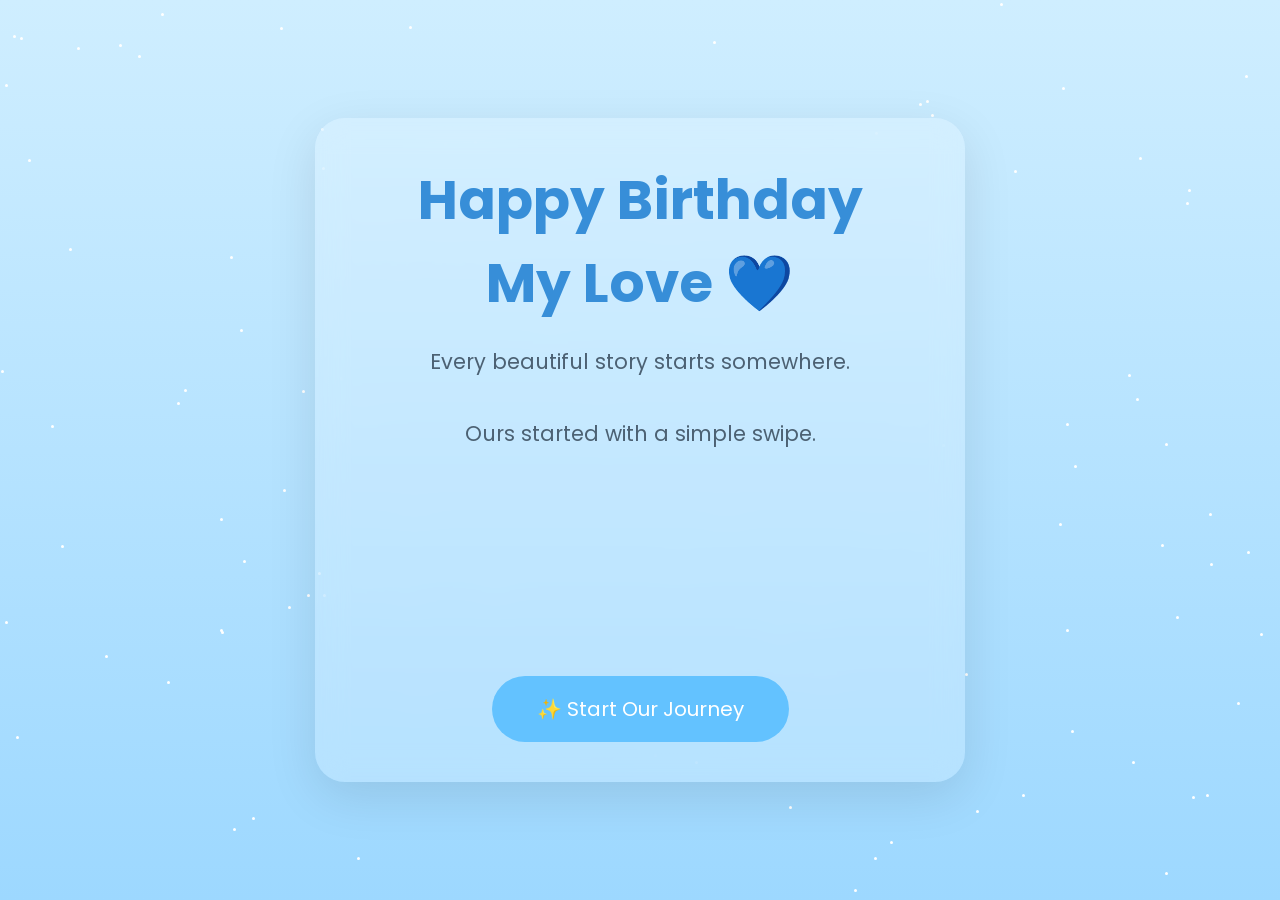
<file: index.html>
<!DOCTYPE html>
<html lang="en">
<head>

<meta charset="UTF-8">
<meta name="viewport" content="width=device-width, initial-scale=1.0">

<title>Happy Birthday ❤️</title>

<link rel="preconnect" href="https://fonts.googleapis.com">
<link href="https://fonts.googleapis.com/css2?family=Poppins:wght@300;400;600;700&display=swap" rel="stylesheet">

<link rel="stylesheet" href="css/style.css">

</head>

<body>

<div class="sky">

<div class="moon"></div>

<div id="stars"></div>

<div id="shooting-star"></div>

<div class="cloud cloud1"></div>
<div class="cloud cloud2"></div>

<div class="container">

<h1>

Happy Birthday

<br>

My Love 💙

</h1>

<p>

Every beautiful story starts somewhere.

<br><br>

Ours started with a simple swipe.

</p>

<div class="spotify">

<iframe style="border-radius:15px"
src="https://open.spotify.com/embed/track/1ko2lVN0vKGUl9zrU0qSlT"
width="100%"
height="152"
frameborder="0"
allowfullscreen=""
allow="autoplay; clipboard-write; encrypted-media; fullscreen; picture-in-picture">
</iframe>

</div>

<a href="story.html">

<button>

✨ Start Our Journey

</button>

</a>

</div>

</div>

<script src="js/app.js"></script>

</body>

</html>
</file>
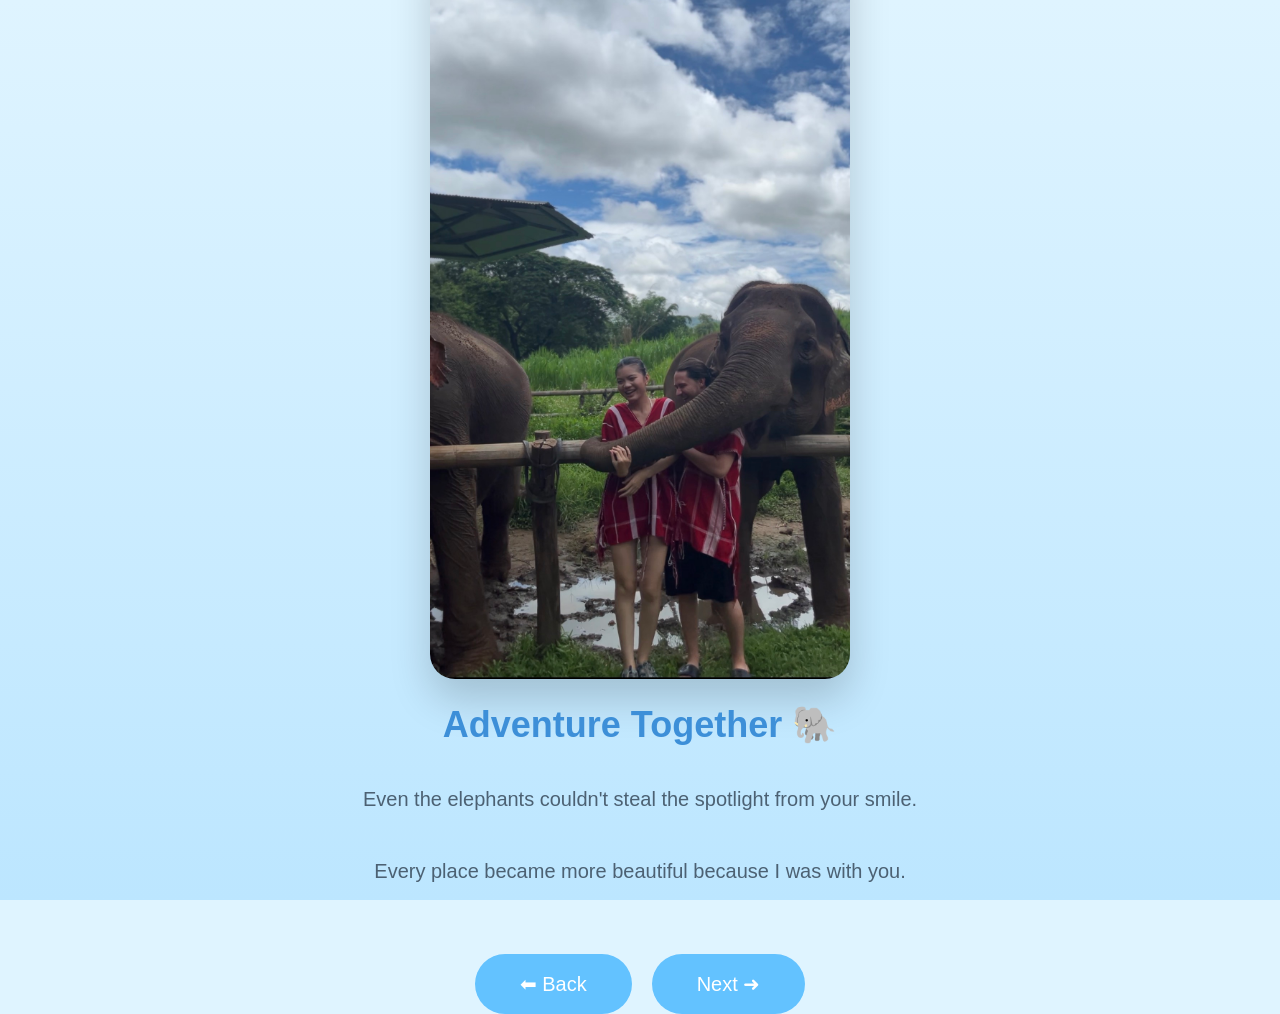
<file: memory2.html>
<!DOCTYPE html>
<html lang="en">
<head>
<meta charset="UTF-8">
<meta name="viewport" content="width=device-width, initial-scale=1.0">
<title>Memory 2</title>
<link rel="stylesheet" href="css/style.css">
</head>

<body>

<div class="memory">

<div class="progress">Memory 2 / 7 💙</div>

<img src="images/02.jpg">

<h2>Adventure Together 🐘</h2>

<p>
Even the elephants couldn't steal the spotlight from your smile.
<br><br>
Every place became more beautiful because I was with you.
</p>

<div class="nav">

<a href="memory1.html"><button>⬅ Back</button></a>

<a href="memory3.html"><button>Next ➜</button></a>

</div>

</div>

</body>
</html>
</file>
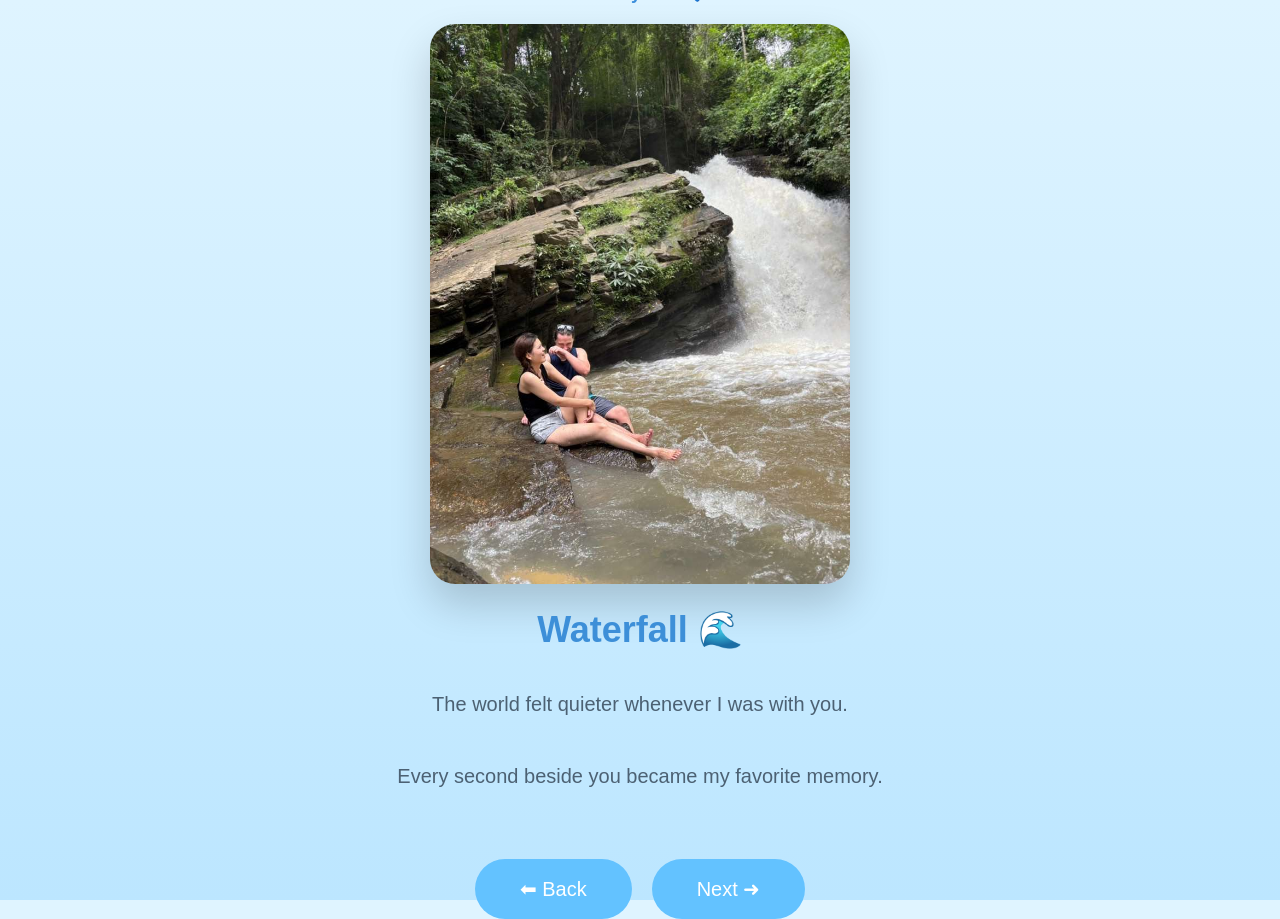
<file: memory3.html>
<!DOCTYPE html>
<html lang="en">
<head>
<meta charset="UTF-8">
<meta name="viewport" content="width=device-width, initial-scale=1.0">
<title>Memory 3</title>
<link rel="stylesheet" href="css/style.css">
</head>

<body>

<div class="memory">

<div class="progress">Memory 3 / 7 💙</div>

<img src="images/03.jpg">

<h2>Waterfall 🌊</h2>

<p>
The world felt quieter whenever I was with you.
<br><br>
Every second beside you became my favorite memory.
</p>

<div class="nav">

<a href="memory2.html"><button>⬅ Back</button></a>

<a href="memory4.html"><button>Next ➜</button></a>

</div>

</div>

</body>
</html>
</file>
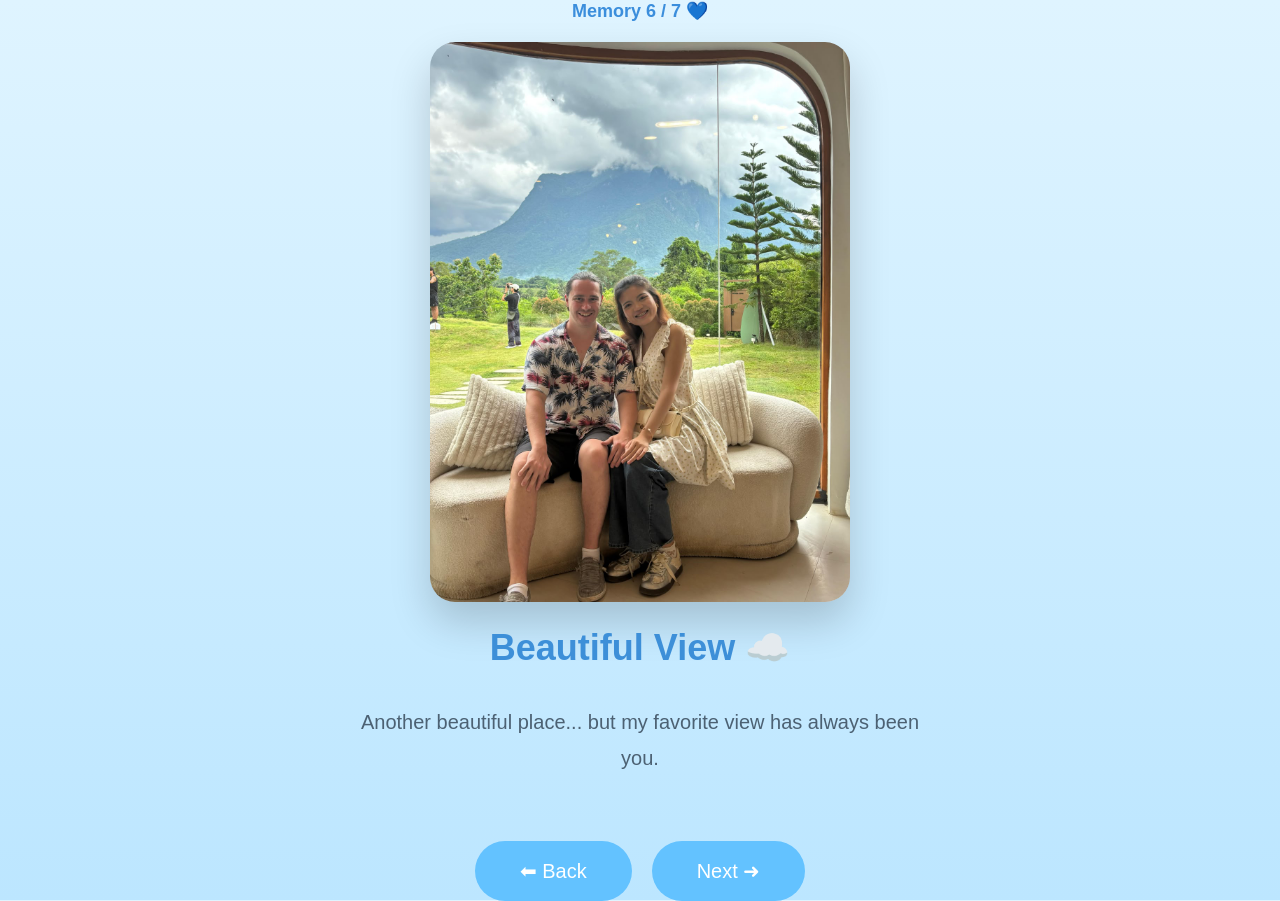
<file: memory6.html>
<!DOCTYPE html>
<html lang="en">
<head>
<meta charset="UTF-8">
<meta name="viewport" content="width=device-width, initial-scale=1.0">
<title>Memory 6</title>
<link rel="stylesheet" href="css/style.css">
</head>

<body>

<div class="memory">

<div class="progress">Memory 6 / 7 💙</div>

<img src="images/06.jpg">

<h2>Beautiful View ☁️</h2>

<p>

Another beautiful place...

but my favorite view has always been you.

</p>

<div class="nav">

<a href="memory5.html"><button>⬅ Back</button></a>

<a href="memory7.html"><button>Next ➜</button></a>

</div>

</div>

</body>
</html>
</file>
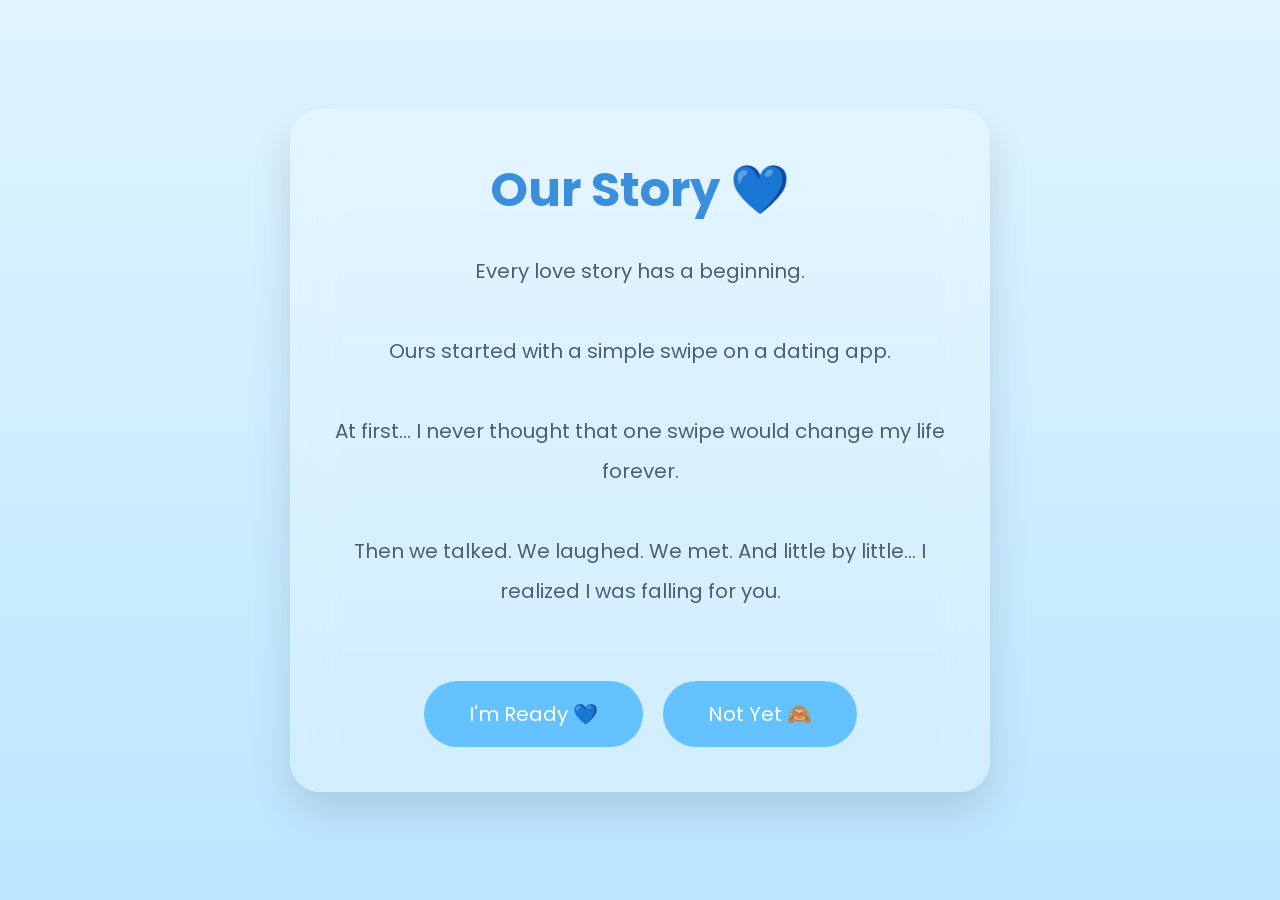
<file: story.html>
<!DOCTYPE html>
<html lang="en">

<head>

<meta charset="UTF-8">
<meta name="viewport" content="width=device-width, initial-scale=1.0">

<title>Our Story 💙</title>

<link rel="stylesheet" href="css/style.css">

<link href="https://fonts.googleapis.com/css2?family=Poppins:wght@300;400;600;700&display=swap" rel="stylesheet">

</head>

<body>

<div class="story-page">

<div class="story-box">

<h1>Our Story 💙</h1>

<p>

Every love story has a beginning.

<br><br>

Ours started with a simple swipe on a dating app.

<br><br>

At first...

I never thought that one swipe

would change my life forever.

<br><br>

Then we talked.

We laughed.

We met.

And little by little...

I realized

I was falling for you.

</p>

<div class="buttons">

<button id="yes">

I'm Ready 💙

</button>

<button id="no">

Not Yet 🙈

</button>

</div>

</div>

</div>

<script>

document.getElementById("yes").onclick=function(){

window.location="memory1.html";

}

const no=document.getElementById("no");

no.addEventListener("mouseover",()=>{

no.style.position="absolute";

no.style.left=Math.random()*70+"%";

no.style.top=Math.random()*70+"%";

});

</script>

</body>

</html>
</file>
<file: css/style.css>
*{
margin:0;
padding:0;
box-sizing:border-box;
font-family:Poppins,sans-serif;
}

body{

background:#dff4ff;

overflow:hidden;

}

.sky{

width:100vw;

height:100vh;

background:linear-gradient(#cfeeff,#9dd8ff);

position:relative;

display:flex;

justify-content:center;

align-items:center;

}

.container{

width:90%;

max-width:650px;

padding:40px;

text-align:center;

background:rgba(255,255,255,.2);

backdrop-filter:blur(15px);

border-radius:30px;

box-shadow:0 15px 50px rgba(0,0,0,.1);

z-index:5;

}

h1{

font-size:55px;

color:#378ed8;

}

p{

margin-top:20px;

font-size:21px;

line-height:1.7;

color:#4c6173;

}

button{

margin-top:35px;

padding:18px 45px;

border:none;

border-radius:40px;

background:#63c2ff;

color:white;

font-size:20px;

cursor:pointer;

transition:.4s;

}

button:hover{

transform:translateY(-5px);

background:#43aef8;

}

.spotify{

margin-top:30px;

}

.cloud{

position:absolute;

background:white;

border-radius:100px;

opacity:.45;

}

.cloud:before{

content:"";

position:absolute;

width:70px;

height:70px;

background:white;

border-radius:50%;

top:-25px;

left:35px;

}

.cloud:after{

content:"";

position:absolute;

width:90px;

height:90px;

background:white;

border-radius:50%;

top:-40px;

right:25px;

}

.cloud1{

width:220px;

height:70px;

top:100px;

left:-250px;

animation:cloud 45s linear infinite;

}

.cloud2{

width:260px;

height:80px;

bottom:150px;

left:-350px;

animation:cloud 65s linear infinite;

}

@keyframes cloud{

100%{

transform:translateX(1800px);

}

}

.star{

position:absolute;

width:3px;

height:3px;

background:white;

border-radius:50%;

animation:blink 2s infinite;

}

@keyframes blink{

50%{

opacity:.2;

}

}

#shooting-star{

position:absolute;

width:160px;

height:2px;

background:white;

box-shadow:0 0 15px white;

transform:rotate(-30deg);

opacity:0;

}
.story-page{

height:100vh;

display:flex;

justify-content:center;

align-items:center;

background:linear-gradient(#dff4ff,#bce6ff);

}

.story-box{

width:90%;

max-width:700px;

padding:45px;

background:rgba(255,255,255,.25);

backdrop-filter:blur(20px);

border-radius:30px;

box-shadow:0 20px 40px rgba(0,0,0,.12);

text-align:center;

animation:fade .8s;

position:relative;

}

.story-box h1{

font-size:48px;

color:#3b8edc;

margin-bottom:25px;

}

.story-box p{

font-size:20px;

line-height:2;

color:#4a6070;

margin-bottom:35px;

}

.buttons{

display:flex;

justify-content:center;

gap:20px;

flex-wrap:wrap;

}
.memory{

height:100vh;

display:flex;

justify-content:center;

align-items:center;

flex-direction:column;

background:linear-gradient(#dff4ff,#bce6ff);

padding:25px;

}

.memory img{

width:90%;

max-width:420px;

border-radius:25px;

box-shadow:0 20px 40px rgba(0,0,0,.18);

margin-bottom:25px;

animation:fade 1s;

}

.memory h2{

color:#3d8fd8;

font-size:36px;

margin-bottom:15px;

}

.memory p{

max-width:600px;

text-align:center;

font-size:20px;

line-height:1.8;

margin-bottom:30px;

color:#4c6173;

}
.progress{
    color:#3b8edc;
    font-weight:600;
    margin-bottom:20px;
    font-size:18px;
}

.nav{
    display:flex;
    gap:20px;
    justify-content:center;
    flex-wrap:wrap;
}
</file>
